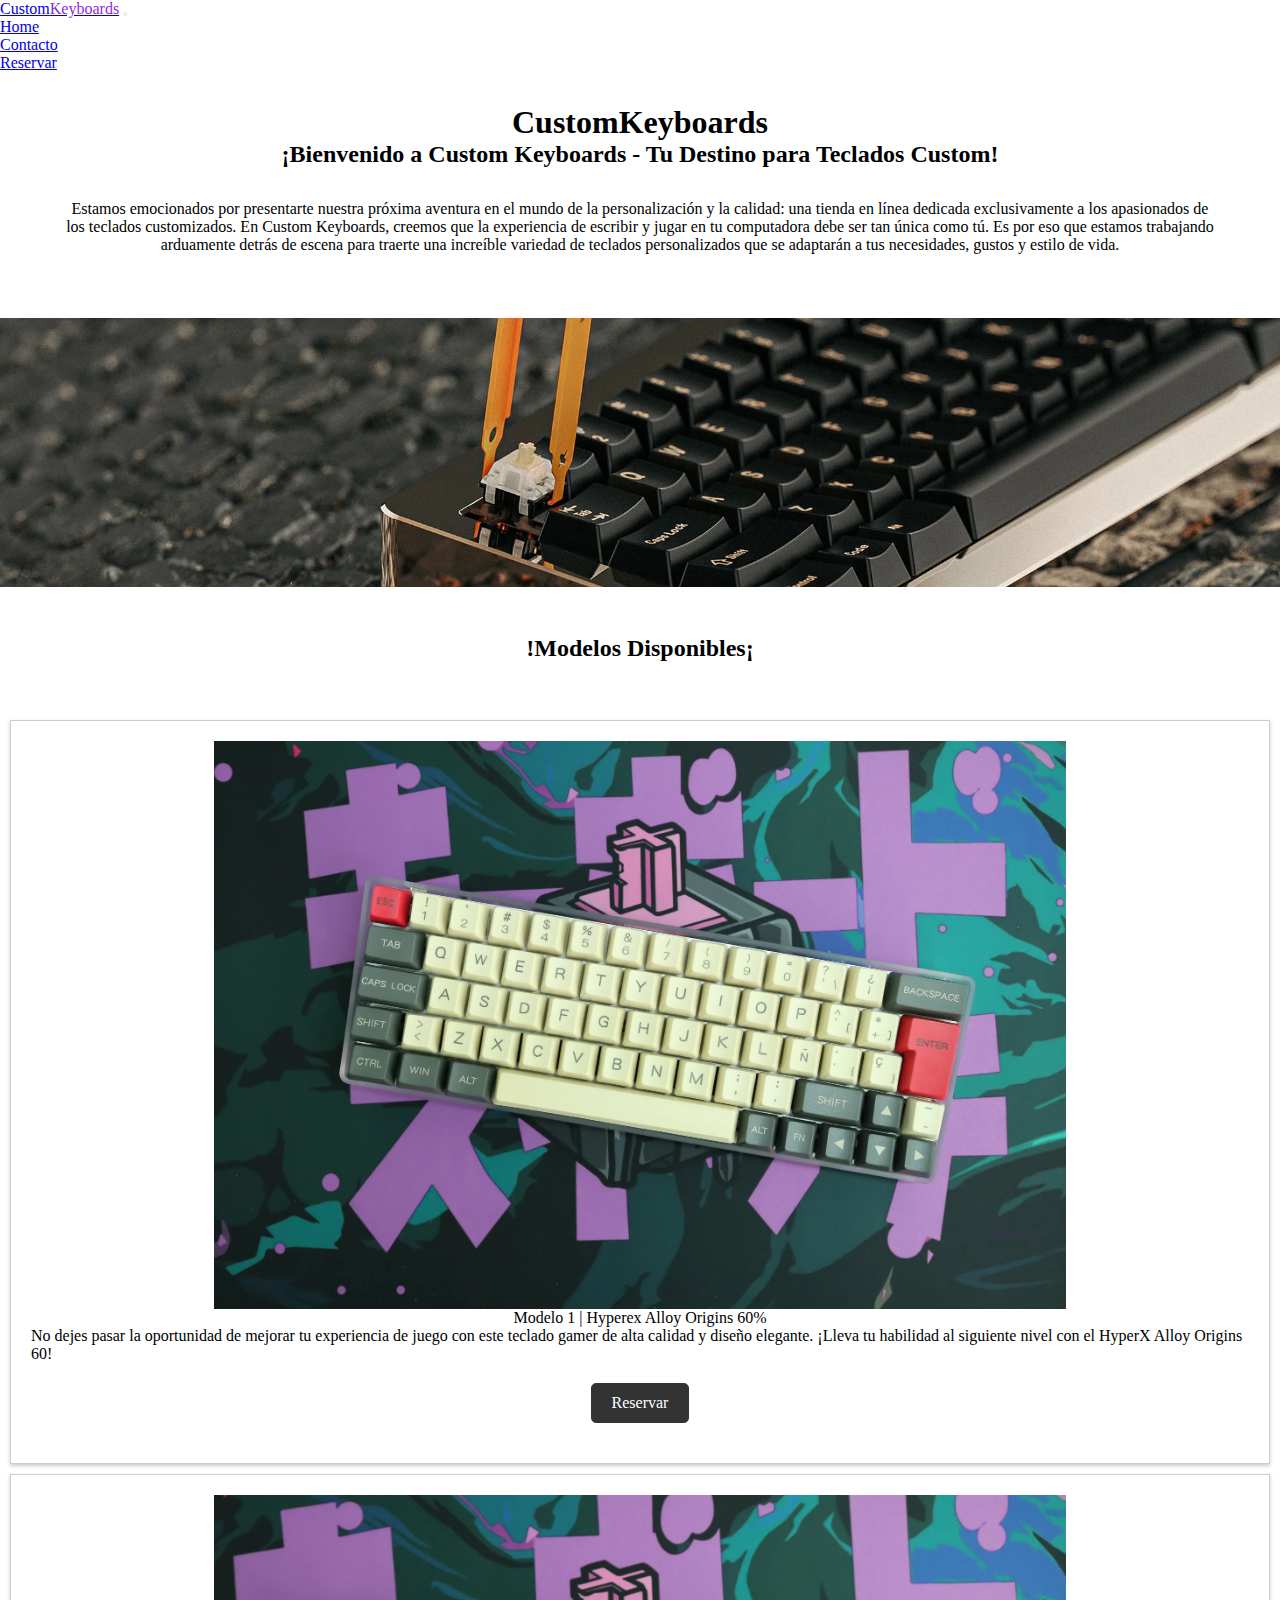
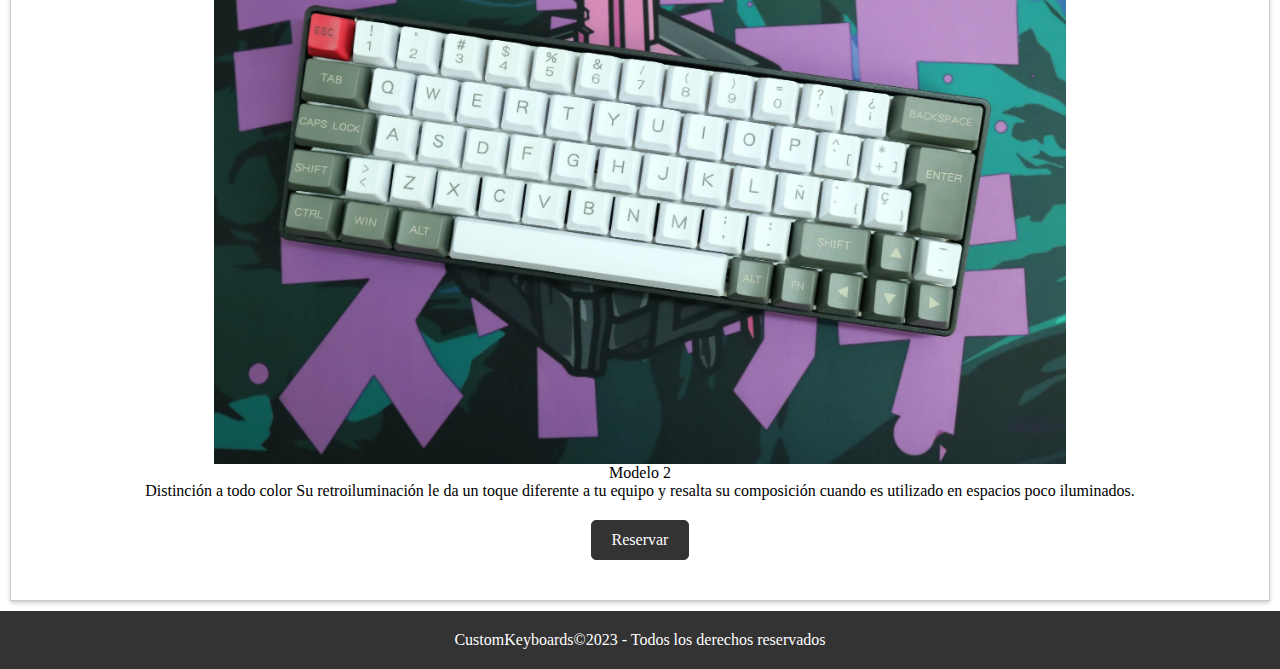
<file: index.html>
<!DOCTYPE html>
<html lang="es">
<head>
    <meta charset="UTF-8">
    <meta name="viewport" content="width=device-width, initial-scale=1.0">
    <title>CustomKeyboards | Home</title>
    <!--CSS-->
    <link rel="stylesheet" href="css/style.css">
    <!--Boostrap-->
    <link href="https://cdn.jsdelivr.net/npm/bootstrap@5.3.1/dist/css/bootstrap.min.css" rel="stylesheet" integrity="sha384-4bw+/aepP/YC94hEpVNVgiZdgIC5+VKNBQNGCHeKRQN+PtmoHDEXuppvnDJzQIu9" crossorigin="anonymous">
</head>
<body>
  <header>
    <!--NavBar-->
    <div class="navbar navbar-expand-lg navbar-dark bg-dark">
      <div class="container-fluid container">
      <a href="index.html" class="navbar-brand">Custom<span class="morado">Keyboards</span></a>
        <button class="navbar-toggler" 
          type="button" 
          data-bs-toggle="collapse"
          data-bs-target="#nav"
          >
          <span class="navbar-toggler-icon"></span>
        </button>

        <div class="collapse navbar-collapse" id="nav">
          <ul class="navbar-nav">
              <li class="nav-item"><a href="index.html" class="nav-link">Home</a></li>
            <li class="nav-item"><a href="html/contacto.html" class="nav-link">Contacto</a></li>
            <li class="nav-item"><a href="html/reserva.html" class="nav-link">Reservar</a></li>
          </ul>
        </div>
      </div>
    </div>
    
    <!--Header-->
    <div class="header">
      <h1> CustomKeyboards </h1>
      <h2> ¡Bienvenido a Custom Keyboards - Tu Destino para Teclados Custom! </h2>
      <p class="nosotros">Estamos emocionados por presentarte nuestra próxima aventura en el mundo de la personalización y la calidad: una tienda en línea dedicada exclusivamente a los apasionados de los teclados customizados.
       En Custom Keyboards, creemos que la experiencia de escribir y jugar en tu computadora debe ser tan única como tú. Es por eso que estamos trabajando arduamente detrás de escena para traerte una increíble variedad de teclados personalizados que se adaptarán a tus necesidades, gustos y estilo de vida.</p>
      </div>   
    </header>

    <!--Banner-->
    <Div class="banner">
      <img src="img/banner.jpg" alt="Banner de Custom Keyboards">
    </Div>

    <!--Productos-->
    <h2 class="modelos">!Modelos Disponibles¡</h2>
    <main class="contenedorProductos">
    <div class="tarjeta">
      <a href="html/tecladouno.html">
        <img src="img/tecladouno.jpg" alt="Teclado Custom M1">
      </a>
        <p>Modelo 1 | Hyperex Alloy Origins 60%</p>
        <p>No dejes pasar la oportunidad de mejorar tu experiencia de juego con este teclado gamer de alta calidad y diseño elegante. ¡Lleva tu habilidad al siguiente nivel con el HyperX Alloy Origins 60!</p>
        <a href="html/reserva.html" class="boton-reserva">Reservar</a>
    </div>

    <div class="tarjeta">
      <a href="html/tecladodos.html">
        <img src="img/tecladodos.jpg" alt="Teclado Custom M2">
      </a>
        <p>Modelo 2</p>
        <p>Distinción a todo color
          Su retroiluminación le da un toque diferente a tu equipo y resalta su composición cuando es utilizado en espacios poco iluminados.</p>
        <a href="html/reserva.html" class="boton-reserva">Reservar</a>
    </div>
    </main>

    <!--Footer-->   
    <footer class="footer">
        <p>CustomKeyboards©2023 - Todos los derechos reservados</p>
    </footer>
        
    <script src="https://cdn.jsdelivr.net/npm/bootstrap@5.3.1/dist/js/bootstrap.bundle.min.js" integrity="sha384-HwwvtgBNo3bZJJLYd8oVXjrBZt8cqVSpeBNS5n7C8IVInixGAoxmnlMuBnhbgrkm" crossorigin="anonymous"></script>
    
</body>
</html>
</file>
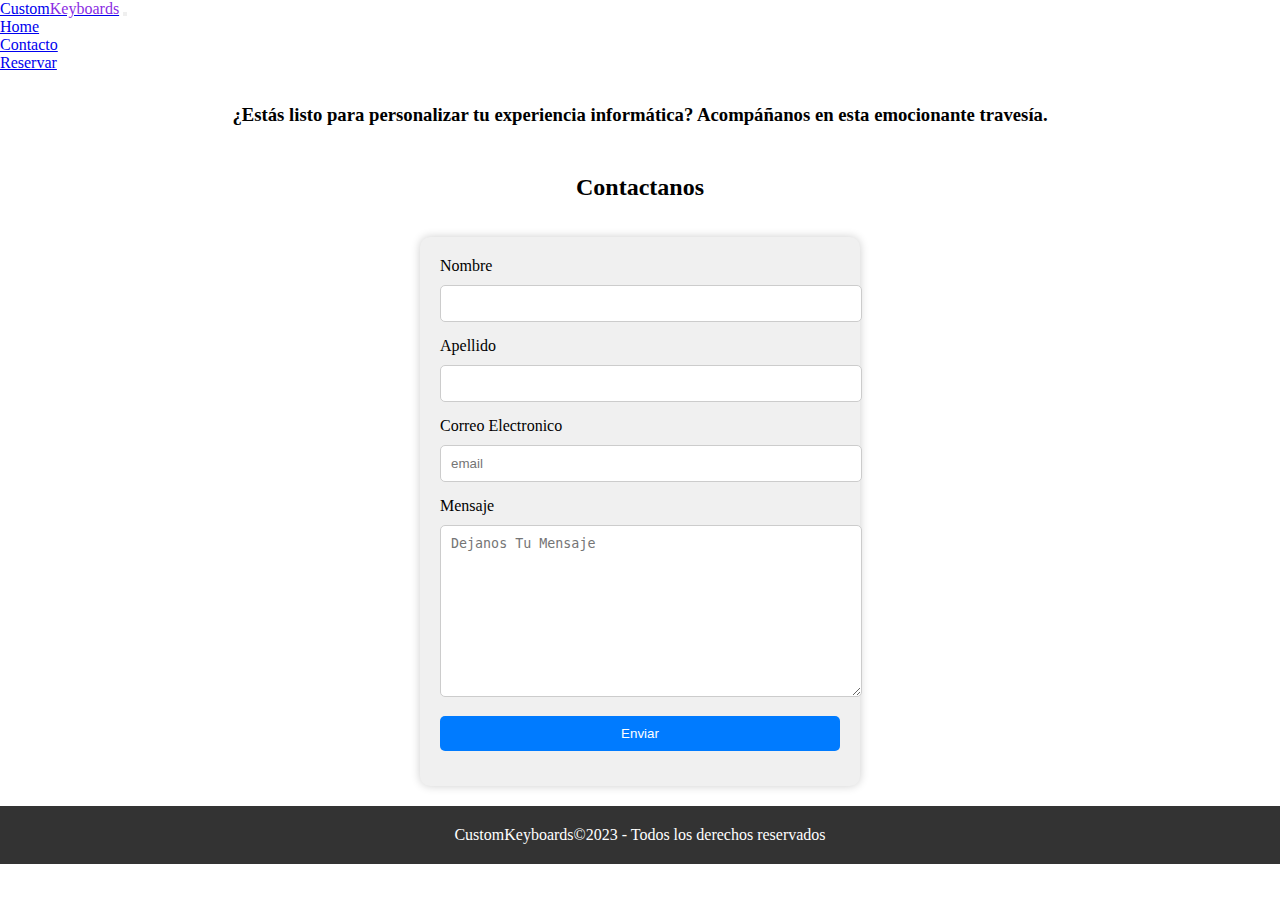
<file: html/contacto.html>
<!DOCTYPE html>
<html lang="es">
<head>
    <meta charset="UTF-8">
    <meta name="viewport" content="width=device-width, initial-scale=1.0">
    <title>CustomKeyboards | Contact</title>
    <!--CSS-->
    <link rel="stylesheet" href="../css/style.css">
    <!--Boostrap-->
    <link href="https://cdn.jsdelivr.net/npm/bootstrap@5.3.1/dist/css/bootstrap.min.css" rel="stylesheet" integrity="sha384-4bw+/aepP/YC94hEpVNVgiZdgIC5+VKNBQNGCHeKRQN+PtmoHDEXuppvnDJzQIu9" crossorigin="anonymous">
</head>
<body>
    <!--NavBar-->
    <div class="navbar navbar-expand-lg navbar-dark bg-dark">
        <div class="container-fluid container">
        <a href="../index.html" class="navbar-brand">Custom<span class="morado">Keyboards</span></a>
          <button class="navbar-toggler" 
            type="button" 
            data-bs-toggle="collapse"
            data-bs-target="#nav"
            >
            <span class="navbar-toggler-icon"></span>
          </button>

      <div class="collapse navbar-collapse" id="nav">
        <ul class="navbar-nav">
         <li class="nav-item"><a href="../index.html" class="nav-link">Home</a></li>
         <li class="nav-item"><a href="contacto.html" class="nav-link">Contacto</a></li>
         <li class="nav-item"><a href="reserva.html" class="nav-link">Reservar</a></li>
        </ul>
      </div>
     </div>
    </div>

    <div class="puertas">
        <h3>¿Estás listo para personalizar tu experiencia informática? Acompáñanos en esta emocionante travesía.</h3>
    </div>
    <!--Formulario-->
    <h2 class="contactanos">Contactanos</h2>

    <div class="formulario-container">
    <form class="formulario">
        <label for="nombre"> Nombre </label>
        <input type="text">

        <label for=""> Apellido </label>
        <input type="text">

        <label for=""> Correo Electronico </label>
        <input type="email" placeholder="email">

        <label for="mensaje"> Mensaje </label>
        <textarea name="" id="" cols="30" rows="10" placeholder="Dejanos Tu Mensaje"></textarea>

        <input type="submit" value="Enviar">

    </form>
    </div>

    <script src="https://cdn.jsdelivr.net/npm/bootstrap@5.3.1/dist/js/bootstrap.bundle.min.js" integrity="sha384-HwwvtgBNo3bZJJLYd8oVXjrBZt8cqVSpeBNS5n7C8IVInixGAoxmnlMuBnhbgrkm" crossorigin="anonymous"></script>
    <!--Footer-->
    <footer class="footer">
        <p>CustomKeyboards©2023 - Todos los derechos reservados</p>
    </footer>
    
</body>
</html>
</file>
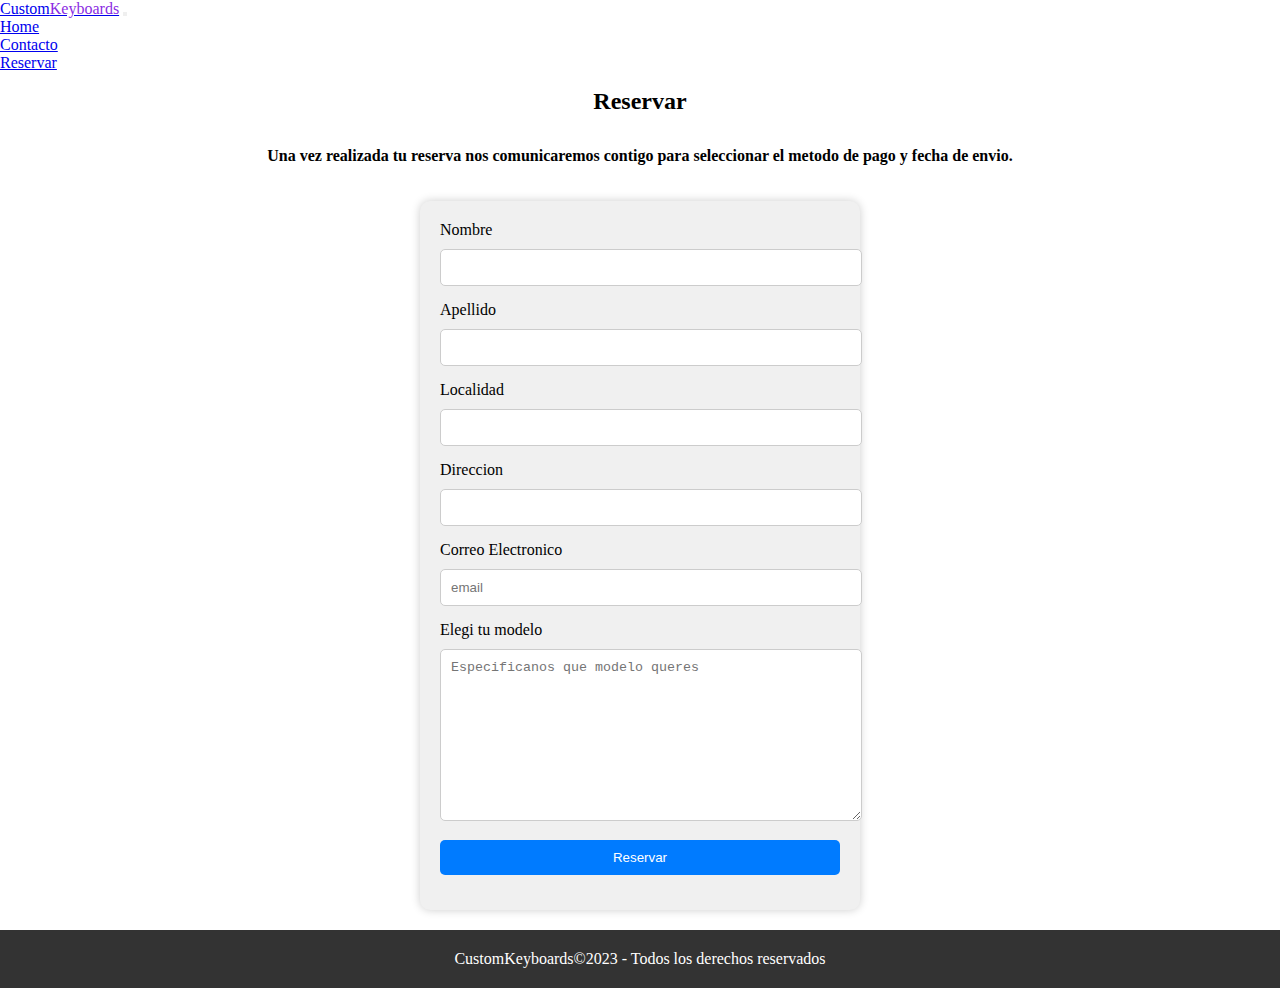
<file: html/reserva.html>
<!DOCTYPE html>
<html lang="es">
<head>
    <meta charset="UTF-8">
    <meta name="viewport" content="width=device-width, initial-scale=1.0">
    <title>CustomKeyboards | Contact</title>
    <!--CSS-->
    <link rel="stylesheet" href="../css/style.css">
    <!--Boostrap-->
    <link href="https://cdn.jsdelivr.net/npm/bootstrap@5.3.1/dist/css/bootstrap.min.css" rel="stylesheet" integrity="sha384-4bw+/aepP/YC94hEpVNVgiZdgIC5+VKNBQNGCHeKRQN+PtmoHDEXuppvnDJzQIu9" crossorigin="anonymous">
</head>
<body>
    <!--NavBar-->
    <div class="navbar navbar-expand-lg navbar-dark bg-dark">
        <div class="container-fluid container">
        <a href="../index.html" class="navbar-brand">Custom<span class="morado">Keyboards</span></a>
          <button class="navbar-toggler" 
            type="button" 
            data-bs-toggle="collapse"
            data-bs-target="#nav"
            >
            <span class="navbar-toggler-icon"></span>
          </button>

      <div class="collapse navbar-collapse" id="nav">
        <ul class="navbar-nav">
         <li class="nav-item"><a href="../index.html" class="nav-link">Home</a></li>
         <li class="nav-item"><a href="contacto.html" class="nav-link">Contacto</a></li>
         <li class="nav-item"><a href="reserva.html" class="nav-link">Reservar</a></li>
        </ul>
      </div>
     </div>
    </div>

    <!--Formulario-->
    <h2 class="contactanos">Reservar</h2>
    <h4 class="contactanos">Una vez realizada tu reserva nos comunicaremos contigo para seleccionar el metodo de pago y fecha de envio.</h4>

    <div class="formulario-container">
    <form class="formulario">
        <label for="nombre"> Nombre </label>
        <input type="text">

        <label for=""> Apellido </label>
        <input type="text">

        <label for=""> Localidad </label>
        <input type="text">

        <label for=""> Direccion </label>
        <input type="text">

        <label for=""> Correo Electronico </label>
        <input type="email" placeholder="email">

        <label for="mensaje"> Elegi tu modelo  </label>
        <textarea name="" id="" cols="30" rows="10" placeholder="Especificanos que modelo queres"></textarea>

        <input type="submit" value="Reservar">

    </form>
    </div>

    <script src="https://cdn.jsdelivr.net/npm/bootstrap@5.3.1/dist/js/bootstrap.bundle.min.js" integrity="sha384-HwwvtgBNo3bZJJLYd8oVXjrBZt8cqVSpeBNS5n7C8IVInixGAoxmnlMuBnhbgrkm" crossorigin="anonymous"></script>
    <!--Footer-->
    <footer class="footer">
        <p>CustomKeyboards©2023 - Todos los derechos reservados</p>
    </footer>
    
</body>
</html>
</file>
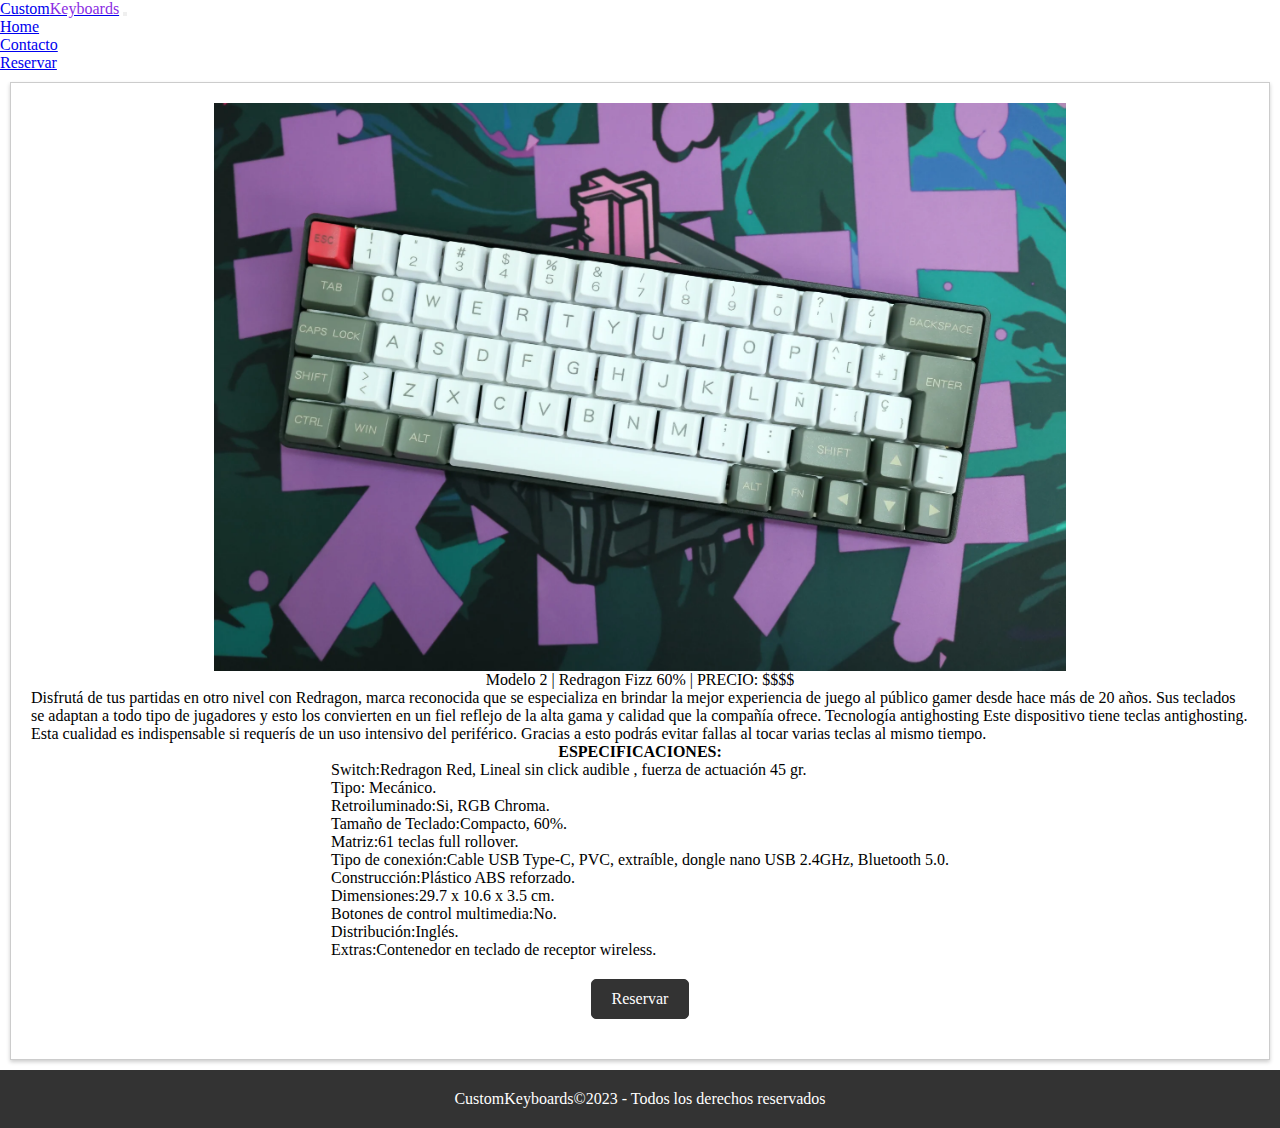
<file: html/tecladodos.html>
<!DOCTYPE html>
<html lang="es">
<head>
    <meta charset="UTF-8">
    <meta name="viewport" content="width=device-width, initial-scale=1.0">
    <title>CustomKeyboards | Contact</title>
    <!--CSS-->
    <link rel="stylesheet" href="../css/style.css">
    <!--Boostrap-->
    <link href="https://cdn.jsdelivr.net/npm/bootstrap@5.3.1/dist/css/bootstrap.min.css" rel="stylesheet" integrity="sha384-4bw+/aepP/YC94hEpVNVgiZdgIC5+VKNBQNGCHeKRQN+PtmoHDEXuppvnDJzQIu9" crossorigin="anonymous">
</head>
<body>
    <!--NavBar-->
    <div class="navbar navbar-expand-lg navbar-dark bg-dark">
        <div class="container-fluid container">
        <a href="../index.html" class="navbar-brand">Custom<span class="morado">Keyboards</span></a>
          <button class="navbar-toggler" 
            type="button" 
            data-bs-toggle="collapse"
            data-bs-target="#nav"
            >
            <span class="navbar-toggler-icon"></span>
          </button>

      <div class="collapse navbar-collapse" id="nav">
        <ul class="navbar-nav">
         <li class="nav-item"><a href="../index.html" class="nav-link">Home</a></li>
         <li class="nav-item"><a href="contacto.html" class="nav-link">Contacto</a></li>
         <li class="nav-item"><a href="reserva.html" class="nav-link">Reservar</a></li>
        </ul>
      </div>
     </div>
    </div>

    <!--Producto-->
    <main class="contenedorProductos">
        <div class="tarjeta">
          <a href="../html/tecladodos.html">
            <img src="../img/tecladodos.jpg" alt="Teclado Custom M1">
          </a>
            <p>Modelo 2 | Redragon Fizz 60% | PRECIO: $$$$</p>
            <p>Disfrutá de tus partidas en otro nivel con Redragon, marca reconocida que se especializa en brindar la mejor experiencia de juego al público gamer desde hace más de 20 años. 
               Sus teclados se adaptan a todo tipo de jugadores y esto los convierten en un fiel reflejo de la alta gama y calidad que la compañía ofrece. Tecnología antighosting
               Este dispositivo tiene teclas antighosting. Esta cualidad es indispensable si requerís de un uso intensivo del periférico. 
               Gracias a esto podrás evitar fallas al tocar varias teclas al mismo tiempo.</p>
               <h4>ESPECIFICACIONES:</h4>
          <div class="columnas">
            <p class="item">Switch:Redragon Red, Lineal sin click audible , fuerza de actuación 45 gr.</p>
            <p class="item">Tipo: Mecánico.</p>
            <p class="item">Retroiluminado:Si, RGB Chroma.</p>
            <p class="item">Tamaño de Teclado:Compacto, 60%.</p>
            <p class="item">Matriz:61 teclas full rollover.</p>
            <p class="item">Tipo de conexión:Cable USB Type-C, PVC, extraíble, dongle nano USB 2.4GHz, Bluetooth 5.0.</p>
            <p class="item">Construcción:Plástico ABS reforzado.</p>
            <p class="item">Dimensiones:29.7 x 10.6 x 3.5 cm.</p>
            <p class="item">Botones de control multimedia:No.</p>
            <p class="item">Distribución:Inglés.</p>
            <p class="item">Extras:Contenedor en teclado de receptor wireless.</p>
            </div>
            <a href="reserva.html" class="boton-reserva">Reservar</a>
        </div>
    </main>


    <!--Footer-->
    <footer class="footer">
        <p>CustomKeyboards©2023 - Todos los derechos reservados</p>
    </footer>
    
</body>
</html>
</file>
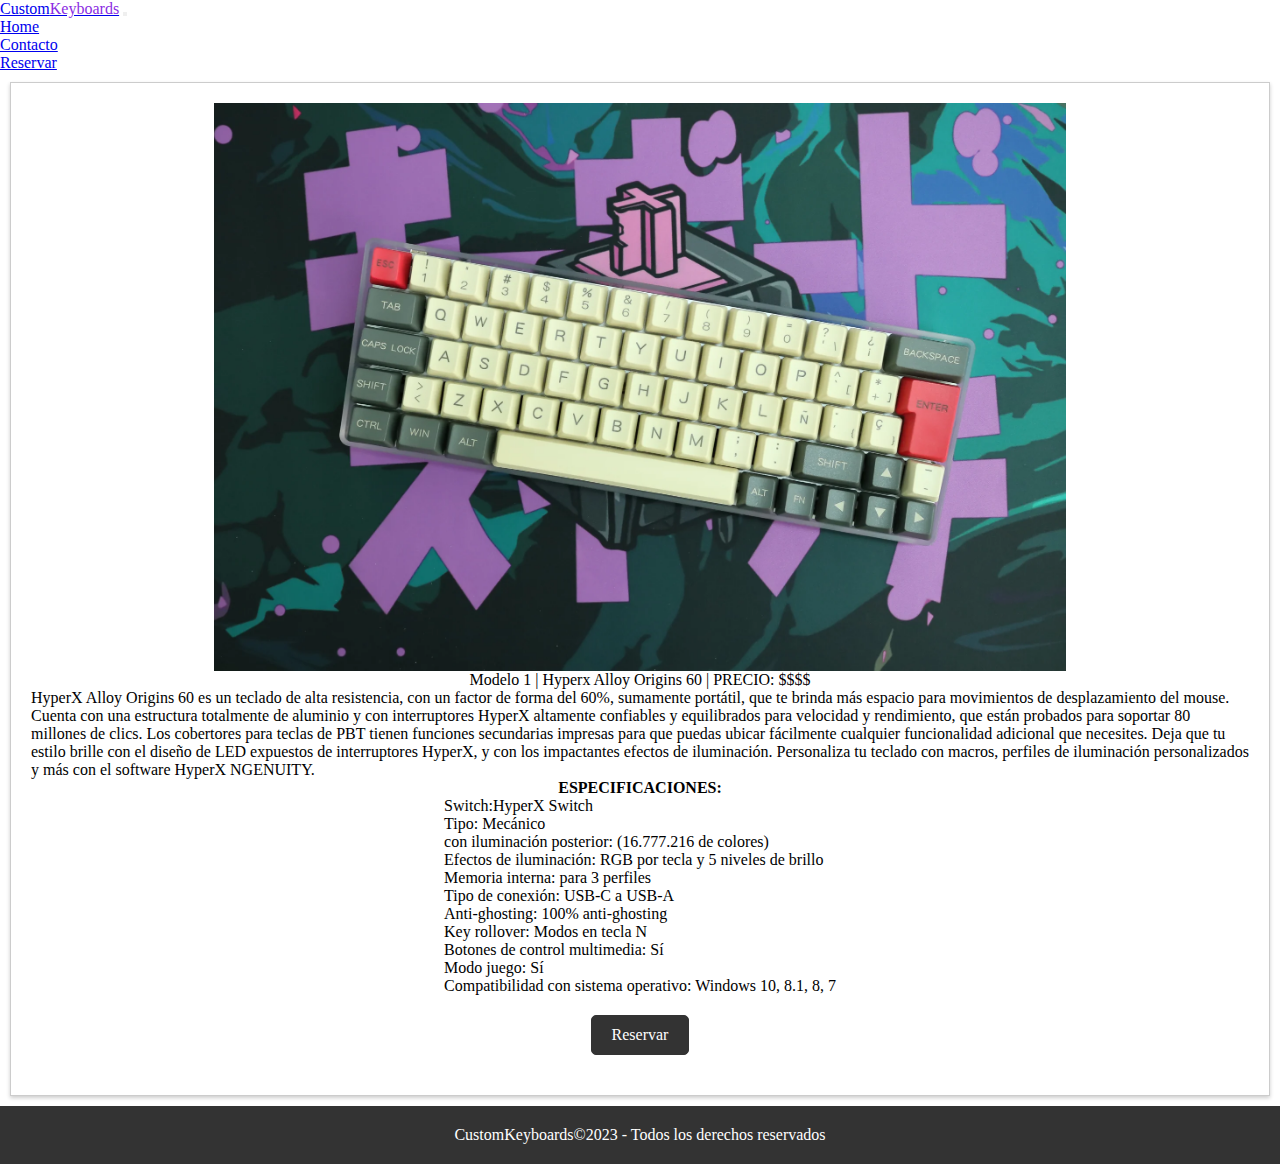
<file: html/tecladouno.html>
<!DOCTYPE html>
<html lang="es">
<head>
    <meta charset="UTF-8">
    <meta name="viewport" content="width=device-width, initial-scale=1.0">
    <title>CustomKeyboards | Contact</title>
    <!--CSS-->
    <link rel="stylesheet" href="../css/style.css">
    <!--Boostrap-->
    <link href="https://cdn.jsdelivr.net/npm/bootstrap@5.3.1/dist/css/bootstrap.min.css" rel="stylesheet" integrity="sha384-4bw+/aepP/YC94hEpVNVgiZdgIC5+VKNBQNGCHeKRQN+PtmoHDEXuppvnDJzQIu9" crossorigin="anonymous">
</head>
<body>
    <!--NavBar-->
    <div class="navbar navbar-expand-lg navbar-dark bg-dark">
        <div class="container-fluid container">
        <a href="../index.html" class="navbar-brand">Custom<span class="morado">Keyboards</span></a>
          <button class="navbar-toggler" 
            type="button" 
            data-bs-toggle="collapse"
            data-bs-target="#nav"
            >
            <span class="navbar-toggler-icon"></span>
          </button>

      <div class="collapse navbar-collapse" id="nav">
        <ul class="navbar-nav">
         <li class="nav-item"><a href="../index.html" class="nav-link">Home</a></li>
         <li class="nav-item"><a href="contacto.html" class="nav-link">Contacto</a></li>
         <li class="nav-item"><a href="reserva.html" class="nav-link">Reservar</a></li>
        </ul>
      </div>
     </div>
    </div>

    <!--Producto-->
    <main class="contenedorProductos">
        <div class="tarjeta">
          <a href="../html/tecladouno.html">
            <img src="../img/tecladouno.jpg" alt="Teclado Custom M1">
          </a>
            <p>Modelo 1 | Hyperx Alloy Origins 60 | PRECIO: $$$$</p>
            <p>HyperX Alloy Origins 60 es un teclado de alta resistencia, con un factor de forma del 60%, sumamente portátil, que te brinda más espacio para movimientos de desplazamiento del mouse. Cuenta con una estructura totalmente de aluminio y con interruptores HyperX altamente confiables y equilibrados para velocidad y rendimiento, que están probados para soportar 80 millones de clics. Los cobertores para teclas de PBT tienen funciones secundarias impresas para que puedas ubicar fácilmente cualquier 
              funcionalidad adicional que necesites. Deja que tu estilo brille con el diseño de LED expuestos de interruptores HyperX, y con los impactantes efectos de iluminación. Personaliza tu teclado con macros, perfiles de iluminación personalizados y más con el software HyperX NGENUITY.</p>
          <h4>ESPECIFICACIONES:</h4>
          <div class="columnas">
            <p class="item">Switch:HyperX Switch</p>
            <p class="item">Tipo: Mecánico</p>
            <p class="item">con iluminación posterior: (16.777.216 de colores)</p>
            <p class="item">Efectos de iluminación: RGB por tecla y 5 niveles de brillo</p>
            <p class="item">Memoria interna: para 3 perfiles</p>
            <p class="item">Tipo de conexión: USB-C a USB-A</p>
            <p class="item">Anti-ghosting: 100% anti-ghosting</p>
            <p class="item">Key rollover: Modos en tecla N</p>
            <p class="item">Botones de control multimedia: Sí</p>
            <p class="item">Modo juego: Sí</p>
            <p class="item">Compatibilidad con sistema operativo: Windows 10, 8.1, 8, 7</p>
            </div>
            <a href="reserva.html" class="boton-reserva">Reservar</a>
        </div>
    </main>


    <!--Footer-->
    <footer class="footer">
        <p>CustomKeyboards©2023 - Todos los derechos reservados</p>
    </footer>
    
</body>
</html>
</file>
<file: css/style.css>
@charset "UTF-8";
* {
  margin: 0;
  padding: 0;
}

/*Header*/
.header {
  text-align: center;
  padding: 2rem;
}

.nosotros {
  padding: 2rem;
}

/* NavBar */
.morado {
  color: blueviolet;
}

.navbar-collapse {
  justify-content: flex-end;
}

/* Banner */
.banner {
  position: relative;
}
.banner img {
  display: block;
  width: 100%;
  height: auto;
}

/* Productos */
.modelos {
  text-align: center;
  padding: 3rem;
}

.tarjeta {
  display: flex;
  flex-direction: column;
  justify-content: center;
  align-items: center;
  background-color: white;
  border: 1px solid #ccc;
  padding: 20px;
  box-shadow: 0px 2px 4px rgba(0, 0, 0, 0.2);
  margin: 10px;
}
.tarjeta img {
  max-width: 70%;
  max-height: 30%;
  margin: 0 auto;
  display: block;
}

.contenedor {
  display: grid;
  grid-template-columns: repeat(2, 1fr);
  gap: 10px;
  max-width: 800px;
  margin: 0 auto;
}

.item {
  margin: 0;
}

.boton-reserva {
  display: inline-block;
  padding: 10px 20px;
  margin: 20px;
  background-color: #333;
  color: white;
  text-decoration: none;
  border: 1px solid #333;
  border-radius: 5px;
  transition: background-color 0.3s ease, color 0.3s ease;
}
.boton-reserva:hover {
  background-color: white;
  color: #333;
}

/* Footer */
.footer {
  background-color: #333;
  color: white;
  padding: 20px;
  text-align: center;
}

/* Contacto */
.puertas {
  text-align: center;
  padding: 2rem;
}

.contactanos {
  text-align: center;
  padding: 1rem;
}

/* Formulario */
.formulario-container {
  width: 80%;
  max-width: 400px;
  margin: 0 auto;
  padding: 20px;
  background-color: rgb(240, 240, 240);
  border-radius: 10px;
  box-shadow: 0 0 10px rgba(0, 0, 0, 0.2);
  margin-top: 20px;
  margin-bottom: 20px;
  /* Espacio en la parte inferior del formulario */
}

.formulario label {
  display: block;
  margin-bottom: 10px;
}
.formulario input,
.formulario textarea {
  width: 100%;
  padding: 10px;
  margin-bottom: 15px;
  border: 1px solid #ccc;
  border-radius: 5px;
}
.formulario input[type=submit] {
  background-color: #007bff;
  color: white;
  border: none;
  padding: 10px 20px;
  border-radius: 5px;
  cursor: pointer;
}

/* Estilos para pantallas más pequeñas (ejemplo: smartphones) */
@media (max-width: 768px) {
  .formulario-container {
    width: 90%;
    /* Reducir el ancho del formulario en pantallas pequeñas */
    margin-top: 10px;
    /* Reducir el espacio en la parte superior del formulario */
    margin-bottom: 10px;
    /* Reducir el espacio en la parte inferior del formulario */
  }
}
/* Ajustes para pantallas pequeñas */
@media (max-width: 768px) {
  .banner {
    padding: 10px;
  }
}
/* Ajustes para pantallas pequeñas */
@media (max-width: 768px) {
  .footer {
    padding: 10px;
    font-size: 14px;
  }
}

/*# sourceMappingURL=style.css.map */
</file>
